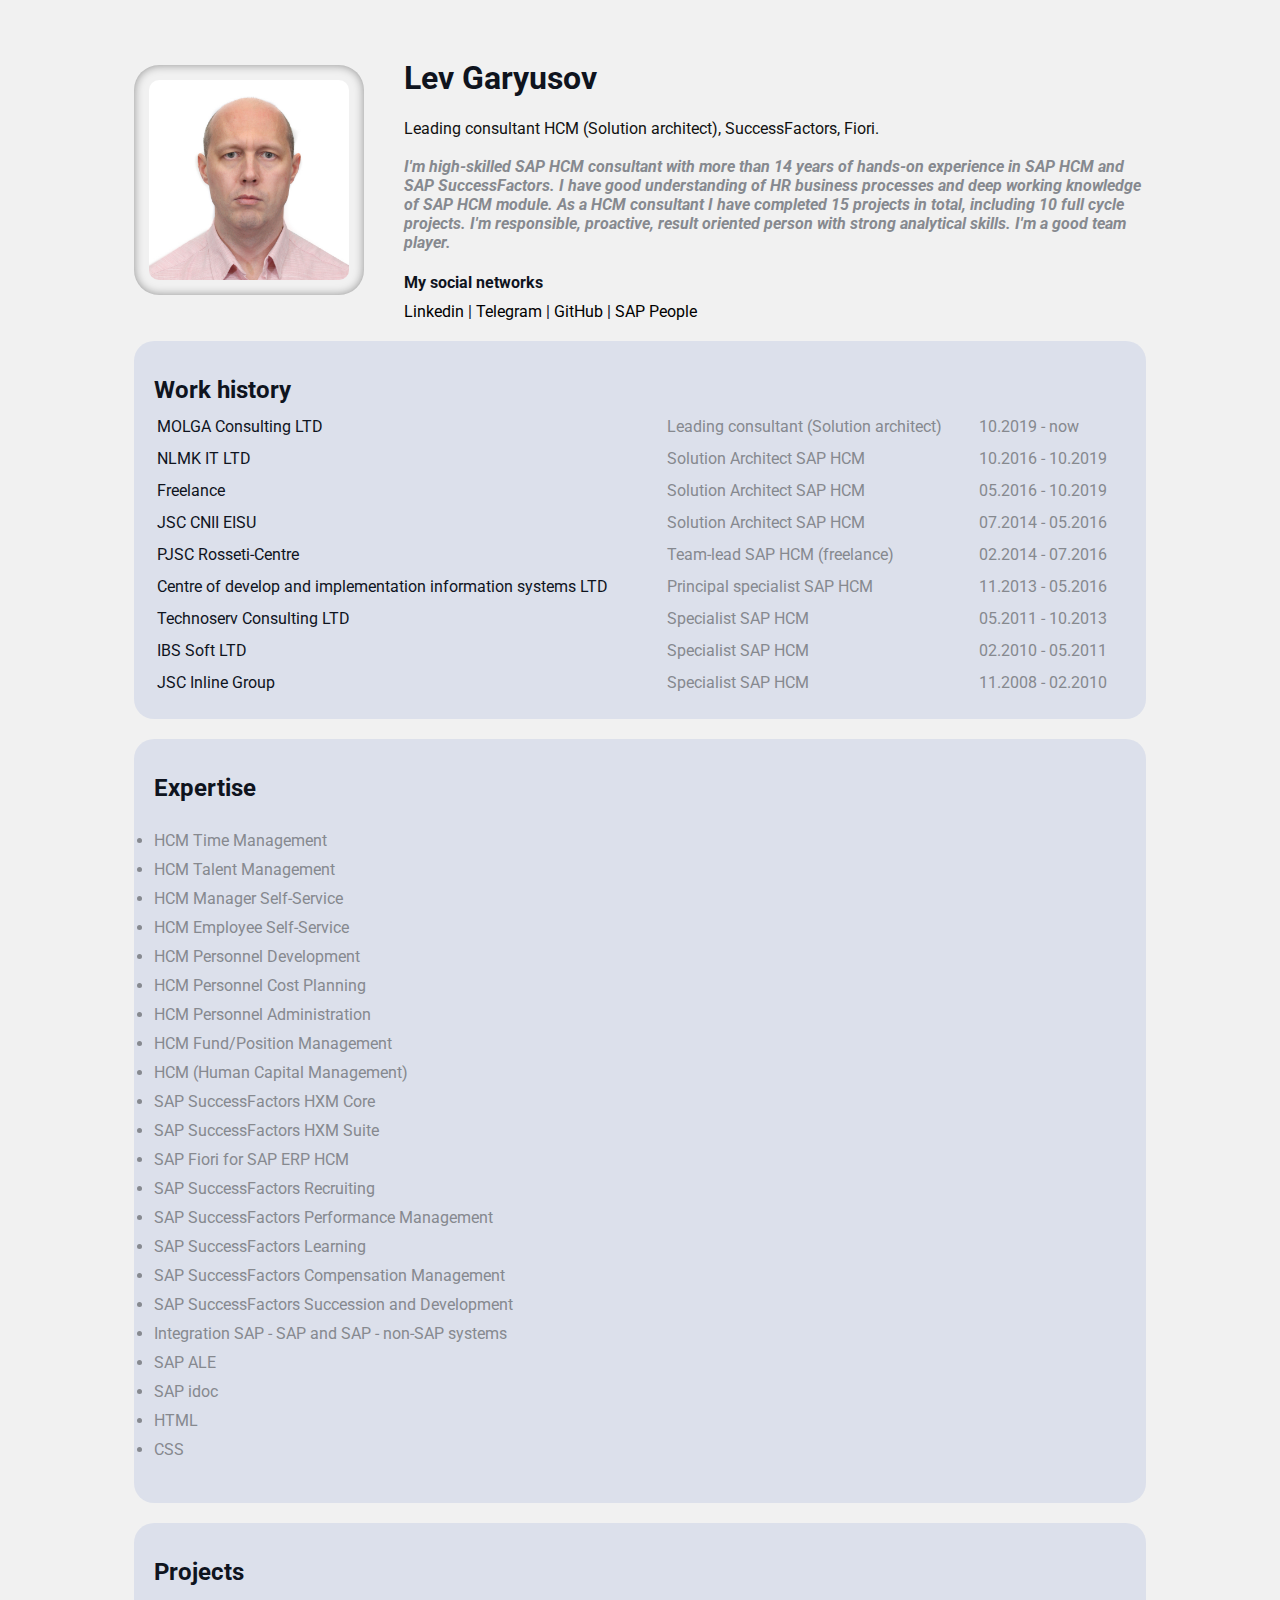
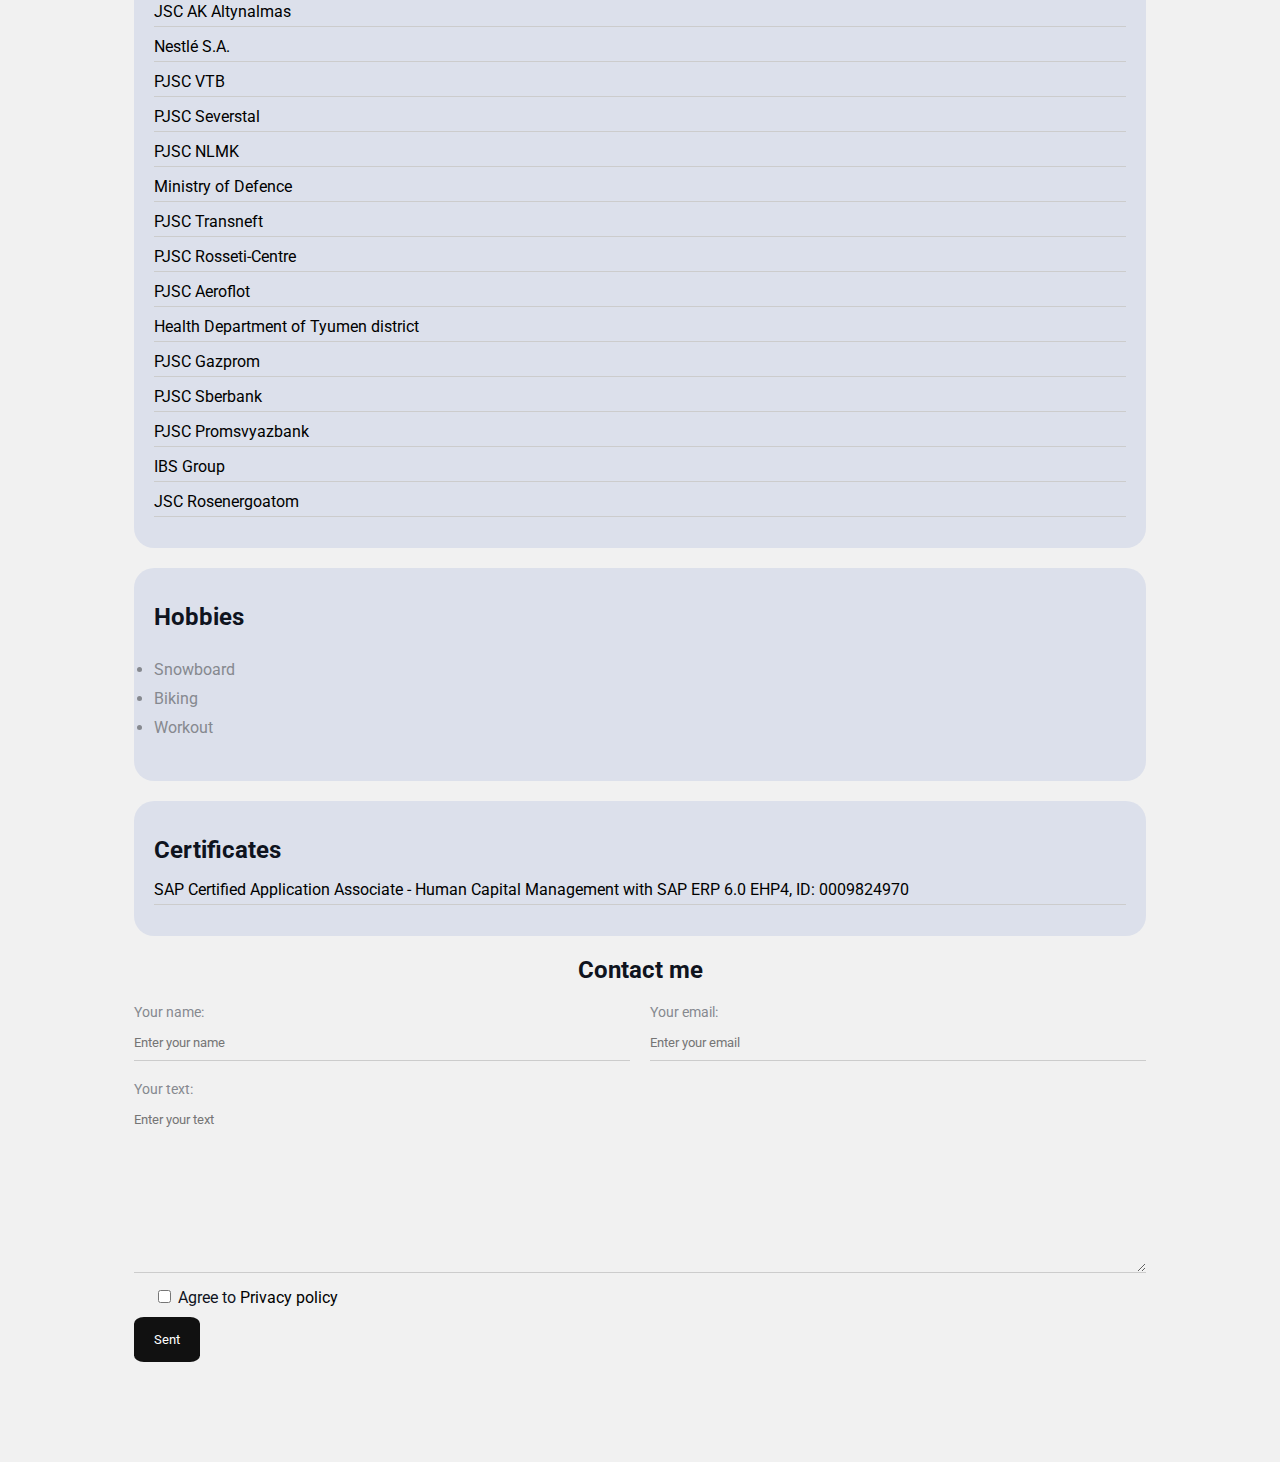
<file: index.html>
<!DOCTYPE html>
<html lang="en">
  <head>
    <meta charset="UTF-8" />
    <title>CV SAP HCM (HR), SuccessFactors consultant</title>
    <link rel="stylesheet" href="styles.css" />
    <meta name="description" content="CV SAP HCM (HR), SuccessFactors consultant/solution architect">
    <meta name="keywords" content="sap hcm, sap hr, SuccessFactors,ale, idoc">
    <meta name="google-site-verification" content="1N1u1n5k1YieO94pqTA8TiQSb4WlKHtTJegAh5ywSVw" />
    <link rel="apple-touch-icon" sizes="180x180" href="/apple-touch-icon.png">
    <link rel="icon" type="image/png" sizes="32x32" href="/favicon-32x32.png">
    <link rel="icon" type="image/png" sizes="16x16" href="/favicon-16x16.png">
    <link rel="manifest" href="/site.webmanifest">
  </head>
  <body>
    <div class="container">
      <div class="info">
        <img src="7.jpg" alt="My photo" width="200" class="avatar" />
        <div class="info-text">
          <h1>Lev Garyusov</h1>
          <p>
              <div class="position">
            Leading consultant HCM (Solution architect), SuccessFactors, Fiori.
          </div>
            </p>
          <br />
          <p>
            I'm high-skilled SAP HCM consultant with more than 14 years of
            hands-on experience in SAP HCM and SAP SuccessFactors. I have good
            understanding of HR business processes and deep working knowledge of
            SAP HCM module. As a HCM consultant I have completed 15 projects in
            total, including 10 full cycle projects. I'm responsible, proactive,
            result oriented person with strong analytical skills. I'm a good
            team player.
          </p>
          <h4>My social networks</h4>
          <a
            href="https://linkedin.com/in/lev-garyusov-066b9b48"
            target="_blank"
            >Linkedin</a
          >
          <!-- |
          <a href="https://instagram.com/serp200839" target="_blank"
            >Instagram</a
          > -->
          |
          <a href="https://t.me/serp200839" target="_blank">Telegram</a>
          |
          <a href="https://github.com/levgary" target="_blank">GitHub</a>
          |
          <a href="https://people.sap.com/levg1984" target="_blank">SAP People</a>
        </div>
      </div>
      <div class="card bg-yellow">
        <!-- <h2>Experience</h2> -->
        <h2>Work history</h2>
        <table class="table">
          <!-- <tr>
            <th>Company</th>
            <th>Position</th>
            <th>Period</th>
          </tr> -->
          <tr>
            <td>MOLGA Consulting LTD</td>
            <td>Leading consultant (Solution architect)</td>
            <td>10.2019 - now</td>
          </tr>
          <tr>
            <td>NLMK IT LTD</td>
            <td>Solution Architect SAP HCM</td>
            <td>10.2016 - 10.2019</td>
          </tr>
          <tr>
            <td>Freelance</td>
            <td>Solution Architect SAP HCM</td>
            <td>05.2016 - 10.2019</td>
          </tr>
          <tr>
            <td>JSC CNII EISU</td>
            <td>Solution Architect SAP HCM</td>
            <td>07.2014 - 05.2016</td>
          </tr>
          <tr>
            <td>PJSC Rosseti-Centre</td>
            <td>Team-lead SAP HCM (freelance)</td>
            <td>02.2014 - 07.2016</td>
          </tr>
          <tr>
            <td>Centre of develop and implementation information systems LTD</td>
            <td>Principal specialist SAP HCM</td>
            <td>11.2013 - 05.2016</td>
          </tr>
          <tr>
            <td>Technoserv Consulting LTD</td>
            <td>Specialist SAP HCM</td>
            <td>05.2011 - 10.2013</td>
          </tr>
          <tr>
            <td>IBS Soft LTD</td>
            <td>Specialist SAP HCM</td>
            <td>02.2010 - 05.2011</td>
          </tr>
          <tr>
            <td>JSC Inline Group</td>
            <td>Specialist SAP HCM</td>
            <td>11.2008 - 02.2010</td>
          </tr>
        </table>
      </div>
      <div class="card bg-yellow">
        <!-- <h2>My skills</h2> -->
        <h2>Expertise</h2>
        <oi class="list">
          <li>HCM Time Management</li>
          <li>HCM Talent Management</li>
          <li>HCM Manager Self-Service</li>
          <li>HCM Employee Self-Service</li>
          <li>HCM Personnel Development</li>
          <li>HCM Personnel Cost Planning</li>
          <li>HCM Personnel Administration</li>
          <li>HCM Fund/Position Management</li>
          <li>HCM (Human Capital Management)</li>
          <li>SAP SuccessFactors HXM Core</li>
          <li>SAP SuccessFactors HXM Suite</li>
          <li>SAP Fiori for SAP ERP HCM</li>
          <li>SAP SuccessFactors Recruiting</li>
          <li>SAP SuccessFactors Performance Management</li>
          <li>SAP SuccessFactors Learning</li>
          <li>SAP SuccessFactors Compensation Management</li>
          <li>SAP SuccessFactors Succession and Development</li>
          <li>Integration SAP - SAP and SAP - non-SAP systems</li>
          <li>SAP ALE</li>
          <li>SAP idoc</li>
          <li>HTML</li>
          <li>CSS</li>
        </oi>
      </div>
      <div class="card bg-green">
        <h2>Projects</h2>
        <nav>
          <ul class="link-list">
            <li>
              <a href="projects.html" target="_blank" >JSC AK Altynalmas</a>
            </li>
            <li>
              <a href="projects.html" target="_blank" >Nestlé S.A.</a>
            </li>
            <!-- <li class="link-list">
              <a href="projects.html" target="_blank" >VTB</a>
            </li> -->
            <li>
              <a href="projects.html" target="_blank" >PJSC VTB</a>
            </li>
            <li>
              <a href="projects.html" target="_blank" >PJSC Severstal</a>
            </li>
            <li>
              <a href="projects.html" target="_blank" >PJSC NLMK</a>
            </li>
            <li>
              <a href="projects.html" target="_blank" >Ministry of Defence</a>
            </li>
            <li>
              <a href="projects.html" target="_blank" >PJSC Transneft</a>
            </li>
            <li>
              <a href="projects.html" target="_blank" >PJSC Rosseti-Centre</a>
            </li>
            <li>
              <a href="projects.html" target="_blank" >PJSC Aeroflot</a>
            </li>
            <li>
              <a href="projects.html" target="_blank" >Health Department of Tyumen district</a>
            </li>
            <li>
              <a href="projects.html" target="_blank" >PJSC Gazprom</a>
            </li>
            <li>
              <a href="projects.html" target="_blank" >PJSC Sberbank</a>
            </li>
            <li>
              <a href="projects.html" target="_blank" >PJSC Promsvyazbank</a>
            </li>
            <li>
              <a href="projects.html" target="_blank" >IBS Group</a>
            </li>
            <li>
              <a href="projects.html" target="_blank" >JSC Rosenergoatom</a>
            </li>
          </ul>
        </nav>
      </div>
      <div class="card bg-green">
        <h2>Hobbies</h2>
        <oi class="list">
        <!-- <ol class="list"> -->
          <li>Snowboard</li>
          <li>Biking</li>
          <li>Workout</li>
        <!-- </li> -->
        <oi>
      </div>

      
      <div class="card bg-red">
        <h2>Certificates</h2>
        <nav>
          <ul class="link-list">
            <li>
              <a href="IMG_1704.PNG" target="_blank"
                >SAP Certified Application Associate - Human Capital Management
                with SAP ERP 6.0 EHP4, ID: 0009824970</a
              >
            </li>
          </ul>
        </nav>
      </div>
      <div class="contact">
        <h2>Contact me</h2>
        <form action="/">
          <div class="row">
            <div class="form-group">
              <label for="name">Your name:</label>
              <input type="text" id="name" placeholder="Enter your name" />
            </div>

            <div class="form-group">
              <label for="email">Your email:</label>
              <input type="email" id="email" placeholder="Enter your email" />
            </div>
          </div>
          <div class="form-group">
            <label for="text">Your text:</label>
            <textarea
              name=""
              id="text"
              cols="30"
              rows="10"
              placeholder="Enter your text"
            ></textarea>
          </div>
          <div class="onboarding-information-policy">
            <label class="onboarding-information-policy" for="">
              <input type="checkbox" name="is_policy_accepted" required />
              Agree to
              <a href="/" target="_blank">Privacy policy</a>
            </label>
          </div>
          <input class="btn" type="submit" value="Sent" />
        </form>
      </div>
      <!-- <p><a href="mailto:vlad@htmlbook.ru?subject=Вопрос по HTML">Задавайте
        вопросы по электронной почте</a></p> -->
      <!-- <div class="box-model">
        <div></div>
        <div></div>
        <div></div>
        <div></div>
      </div> -->

      <div class="position">
        <div class="box"></div>
      </div>
    </div>
    <div style="margin-bottom: 100px"></div>
  </body>
</html>
</file>
<file: styles.css>
@import url("https://fonts.googleapis.com/css2?family=Roboto&display=swap");

/* * {
  padding: 0;
  margin: 0;
} */
body {
  background-color: #f1f1f1;
  color: #0f141e;

  font-size: 16px;
  font-weight: normal;
  font-family: "Roboto", sans-serif;
  /* font: 16px "Roboto", sans-serif; */
}
a {
  color: black;
  text-decoration: none;
}
a:hover {
  text-decoration: underline;
}
a:active {
  color: blue;
}
a:visited {
  color: grey;
}
.avatar {
  width: 200px;
  border-radius: 25px;
  box-shadow: inset 0 0 10px rgba(0, 0, 0, 0.4);
  padding: 0.6em;
  margin-bottom: 1em;
  margin: auto;
  padding: 15px;
}
.info {
  display: flex;
  margin-bottom: 20px;
}
/* адаптация под размер экрана */
@media (max-width: 700px) {
  .info {
    text-align: center;
    display: block;
  }
  .info-text {
    margin-left: 0px;
  }
}
/* адаптация под размер экрана */
.info-text {
  margin-left: 40px;
}
.info-text h4 {
  margin-bottom: 10px;
}
.info p {
  color: #86898f;
  margin: 0;
  font-style: italic;
  font-weight: bold;
  text-decoration: none;
  /* text-transform: none; */
  /* letter-spacing: ; */
  /* word-spacing: ; */
}
/* box model */
.position {
  color: #111;
}
.container {
  max-width: 80%;
  margin: auto;
  padding-top: 30px;
}
/* .social {
  background: green;
  padding: 0;
  border: 5px solid red;
  margin: 5px;
} */
/* .box-model div {
  float: left;
  background: #000;
  height: 200px;
  width: 25%;
  box-sizing: border-box;
} */
.bg-yellow {
  background: #dce0eb;
}
.bg-green {
  background: #dce0eb;
}
.bg-red {
  background: #dce0eb;
}
.card {
  padding: 15px 20px;
  margin-bottom: 20px;
  border-radius: 20px;
}
.card h2 {
  margin-bottom: 10px;
}
.list {
  padding: 0 20px;
}
.list li {
  color: #86898f;
  margin-bottom: 10px;
}
.table {
  width: 100%;
}
.table td {
  padding-bottom: 10px;
}
.table td:nth-child(2) {
  color: #86898f;
}
.table td:nth-child(3) {
  color: #86898f;
}
/* .table tr:nth-child(odd) {
  background: coral;
} */
.link-list {
  list-style: none;
  padding: 0px;
}
.link-list li {
  margin-bottom: 10px;
  padding-bottom: 5px;
  border-bottom: 1px solid #ccc;
}
.contact h2 {
  text-align: center;
}
.form-group label {
  display: block;
  font-size: 14px;
  color: #86898f;
}
.form-group input,
.form-group textarea {
  width: 100%;
  box-sizing: border-box;
  border: none;
  background: transparent;
  border-bottom: 1px solid #ccc;
  color: black;
  padding: 15px 0 10px;
  outline: none;
  font-family: inherit;
}
.row {
  display: flex;
  margin-bottom: 20px;
}
.row > .form-group {
  width: 50%;
  margin-right: 20px;
}

.row > .form-group:last-child {
  margin-right: 0;
}
.onboarding-information-policy {
  /* position: relative;
  margin-right: 5px;
  top: -3px; */
  padding: 10px;
}
.btn {
  background: #111;
  padding: 15px 20px;
  color: #fff;
  border: none;
  font-family: inherit;
  cursor: pointer;
  border-radius: 15%;
}
.btn:hover {
  opacity: 0.7;
}
/* position */
/* .position {
  position: relative;
  border: 4px solid #111;
  margin-top: 40px;
  padding: 20px;
  height: 300px;
}
.box {
  position: absolute;
  width: 50px;
  height: 50px;
  background: lightcoral;
} */
</file>
